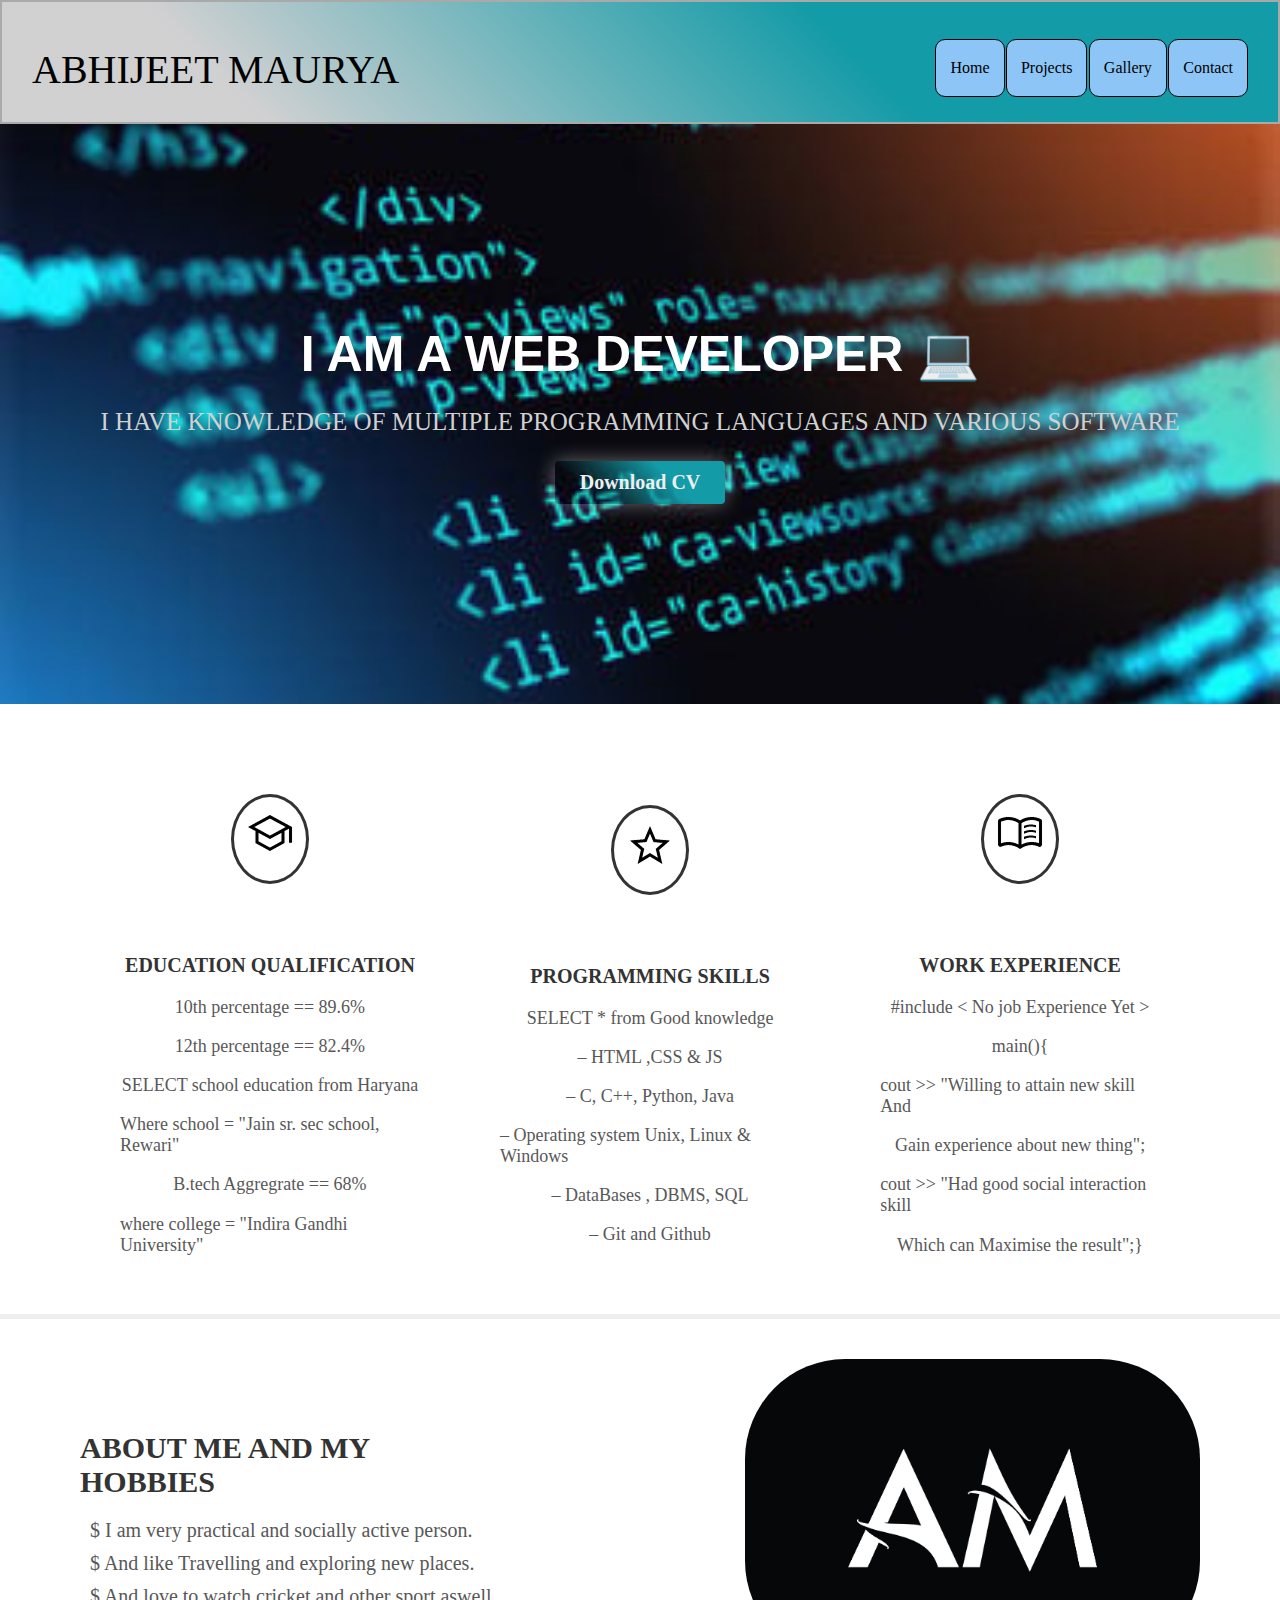
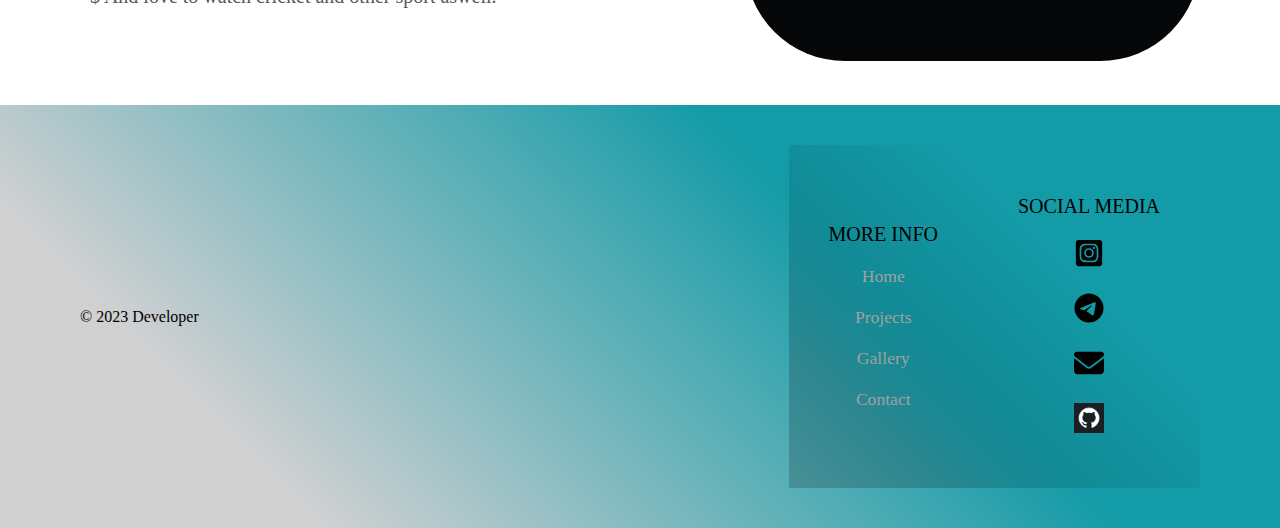
<file: index.html>
<!DOCTYPE html>
<html lang="en">
<head>
    <meta charset="UTF-8">
    <meta http-equiv="X-UA-Compatible" content="IE=edge">
    <meta name="viewport" content="width=device-width, initial-scale=1.0">
    <link rel="stylesheet" href="index.css">
    <title>Home</title>
</head>
<body>
    <header class = "header">

        <a href="#" class="logo">ABHIJEET MAURYA</a>
        <nav class="nav">
            <a href="#">Home</a>
            <a href="project.html">Projects</a>
            <a href="gallery.html">Gallery</a>
            <a href="contact.html">Contact</a>
        </nav>

    </header> 



    <main>
        <div class="intro">
            <h1>I am a Web Developer &#128187;</h1>
            <p>I Have knowledge of multiple programming languages and various software</p>
            <a href="myResume.pdf" download class="button">Download CV</a>
        </div>
        <div class="myachieve">
            <div class="qualy">
                <p class="book"><img src="degree.png"></p>
                <p class="qualhead">Education Qualification</p>
                <p class="qualtext">10th percentage == 89.6%</p>
                <p class="qualtext">12th percentage == 82.4%</p>
                <p class="qualtext">SELECT school education from Haryana</p>
                <p class="qualtext">Where school = "Jain sr. sec school, Rewari"</p>
                <p class="qualtext">B.tech Aggregrate == 68%</p>
                <p class="qualtext">where college = "Indira Gandhi University"</p>
            </div>
             
            <div class="qualy">
                <p class="book"><img src="skills.png"></p>
                <p class="qualhead">Programming Skills</p>
                <p class="qualtext">SELECT * from Good knowledge </p>
                <p class="qualtext">&#8211;  HTML ,CSS & JS</p>
                <p class="qualtext">&#8211;  C, C++, Python, Java</p>
                <p class="qualtext">&#8211;  Operating system Unix, Linux & Windows</p>
                <p class="qualtext">&#8211;  DataBases , DBMS, SQL</p>
                <p class="qualtext">&#8211;  Git and Github</p>
            

            </div>
            <div class="qualy">
                <p class="book"><img src="book.png"</p>
                <p class="qualhead">Work Experience</p>
                <p class="qualtext">#include &#60; No job Experience Yet &#62;</p>
                <p class="qualtext">main(){</p>
                <p class="qualtext">cout &#62;&#62; "Willing to attain new skill And</p>
                <p class="qualtext">Gain experience about new thing";</p>
                <p class="qualtext">cout &#62;&#62; "Had good social interaction skill</p>
                <p class="qualtext">Which can Maximise the result";}</p>
            </div>
        </div>

        <div class="aboutme">
                <div class="amtext">
                    <h2> About Me And My Hobbies</h2>
                    <p>&#36;   I am very practical and socially active person.</p>
                    <p>&#36;   And like Travelling and exploring new places.</p>
                    <p>&#36;   And love to watch cricket and other sport aswell.</p>
                    
                    
                </div>
                <div>
                    <img src="logo.jpg" alt="logoname">
                </div>

        </div>
    </main>

    <footer class="footer">
        <div class="copy">&copy; 2023 Developer</div>
        <div class="bottem">
        <div class="links">
            <span>More Info</span>
            <a class="this" href="index.html">Home</a>
            <a class="this" href="project.html">Projects</a>
            <a class="this" href="gallery.html">Gallery</a>
            <a class="this" href="contact.html">Contact </a>
            </div>

        <div class="links">
            <span>Social Media</span>
            <a href="https://instagram.com/i_m_abhijeet_maurya?igshid=MzNlNGNkZWQ4Mg=="><img src="square-instagram.svg"></a>
            <a href="https://t.me/Abhi_maury01"><img src="telegram.svg"></a>
            <a href="mailto:200011015019.cse@igu.ac.in"><img src="envelope-solid.svg"></a>
            <a href="https://github.com/Abhi4all"><img src="hehe.webp"></a>
            
        </div>

        </div>

    </footer>
    
</body>
</html>
</file>
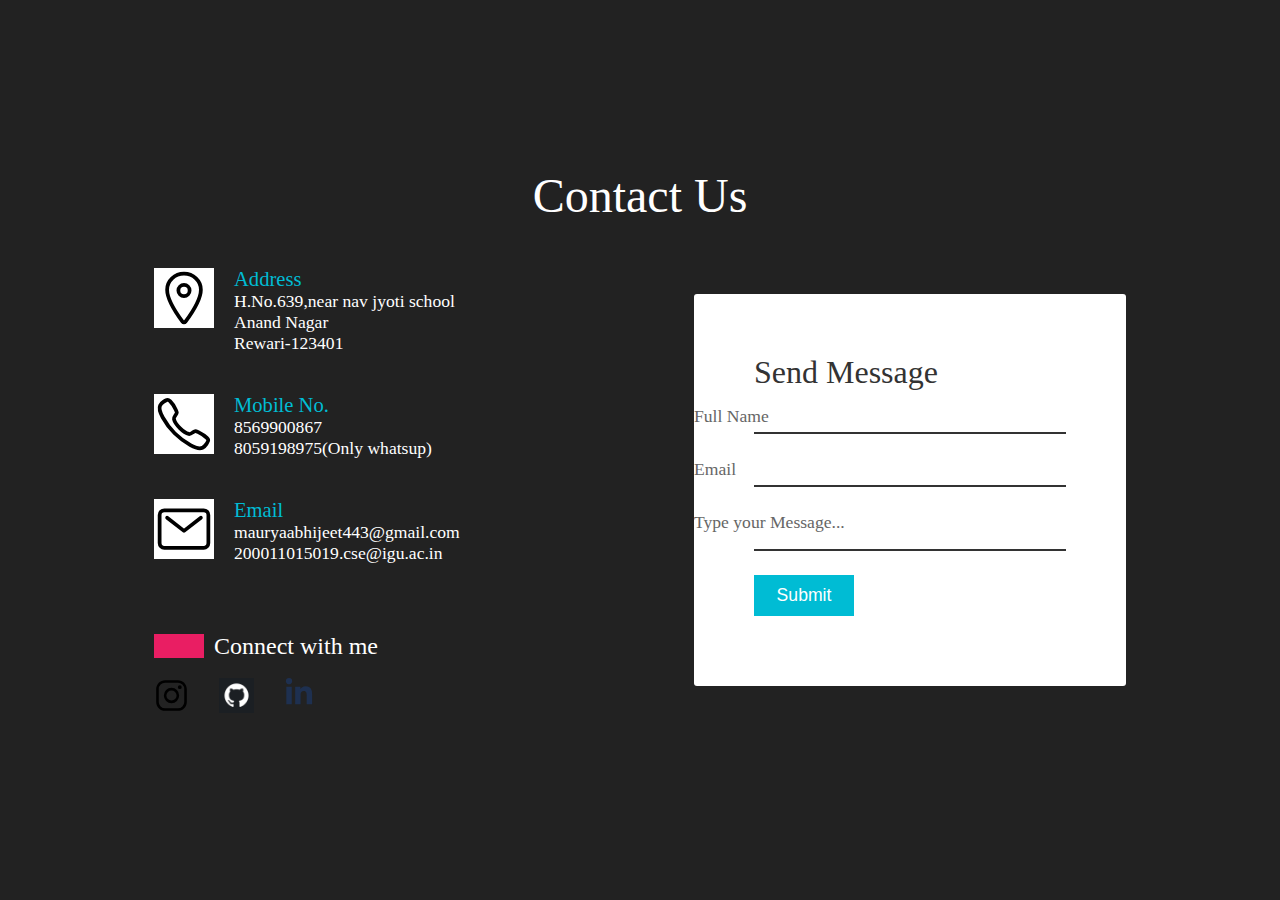
<file: contact.html>
<!DOCTYPE html>
<html lang="en">
<head>
    <meta charset="UTF-8">
    <meta http-equiv="X-UA-Compatible" content="IE=edge">
    <meta name="viewport" content="width=device-width, initial-scale=1.0">
    <link rel="stylesheet" href="contact.css">
    <title>Contact info</title>
     
</head>
<body>
    <section class="contact">
        <div class="content">
            <h2>Contact Us</h2>
        </div>

        <div class="container">
            <div class="contactinfo">
                <div class="box">
                    <div class="icon">
                        <img src="location-outline.svg">
                    </div>
                    <div class="text">
                        <h3>Address</h3>
                        <p>H.No.639,near nav jyoti school<br>Anand Nagar<br>Rewari-123401</p>
                    </div>
                </div>

                <div class="box">
                    <div class="icon"><img src="call-outline.svg"></div>
                    <div class="text">
                        <h3>Mobile No.</h3>
                        <p>8569900867<br>8059198975(Only whatsup)</p>
                    </div>
                </div>

                <div class="box">
                    <div class="icon"><img src="mail-outline.svg"></ion-icon></div>
                    <div class="text">
                        <h3>Email</h3>
                        <p>mauryaabhijeet443@gmail.com</p>
                        <p>200011015019.cse@igu.ac.in</p>
                    </div>
                </div>

                <h2 class="txt">Connect with me</h2>
                <div class="sci">
                    <p><a class="bg" href="https://instagram.com/i_m_abhijeet_maurya?igshid=MzNlNGNkZWQ4Mg=="><img src="logo-instagram.svg"></a></p>
                    <p><a class="bg" href="https://github.com/Abhi4all"><img src="hehe.webp" width="35px" height="35px"></a></p>
                    <P><a class="bg" href="https://www.linkedin.com/in/abhijeet-maurya-6a09b62a6?utm_source=share&utm_campaign=share_via&utm_content=profile&utm_medium=android_app"><img src="linkedin-in.svg"></a></P>
                </div>

            </div>

            <div class="contactform">
                <form action="process_form.php" method="post">
                    <h2>Send Message</h2>
                    <div class="ibox">
                        <input type="text" name="name" id="name" required="required">
                        <span>Full Name</span>
                    </div>
                    <div class="ibox">
                        <input type="text" id="email" required="required">
                        <span>Email</span>
                    </div>

                    <div class="ibox">
                        <textarea required="required" id="message" name="message"></textarea>
                        <span>Type your Message...</span>
                    </div>
                    <div class="ibox">
                    <input type="submit" value="Submit">
                    </div>
                </form>
            </div>
        </div>


    </section>
   
</body>
</html>
</file>
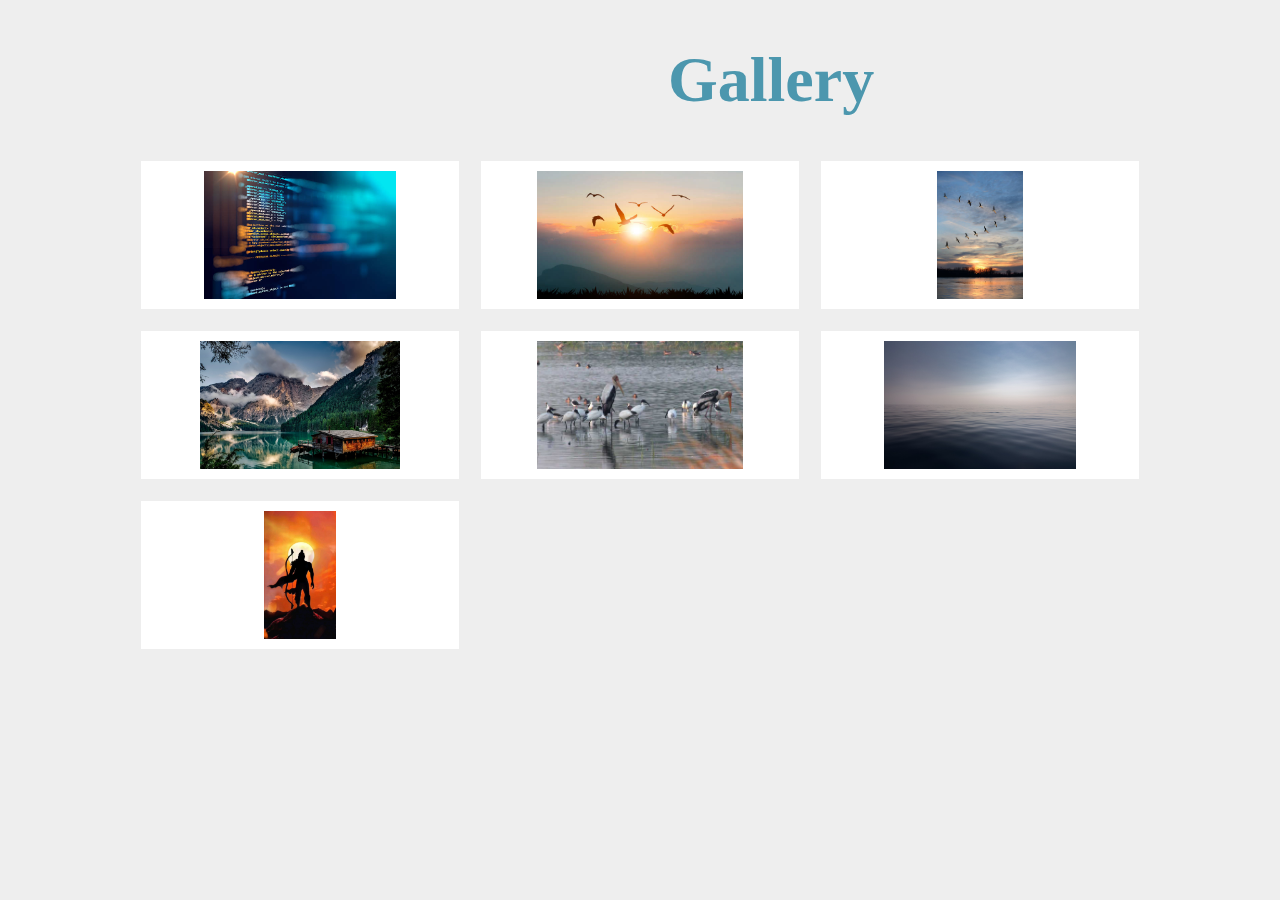
<file: gallery.html>
<!DOCTYPE html>
<html lang="en">
<head>
    <meta charset="UTF-8">
    <meta http-equiv="X-UA-Compatible" content="IE=edge">
    <meta name="viewport" content="width=device-width, initial-scale=1.0">
    <link rel="stylesheet" href="gallery.css">
    <script src="gallery.js"></script>
    <title>Gallery</title>
</head>
<body>
        <h1>Gallery</h1>
    </div>
    <div class="gallery">
        <img src="l3.jpg" title="Title1">
        <img src="G1.jpg" title="Title2">
        <img src="G2.jpg" title="Title3">
        <img src="a3.jpg" title="title4">
        <img src="sultanpur-birds-santuary-gurgaon_20171013182929.jpg" title="Title5">
        <img src="a5.jpg" title="Title6">
        <img src="41ded7ed44656963686e5873e65293a1.jpg" title="Title7">
    </div>
</body>
</html>
</file>
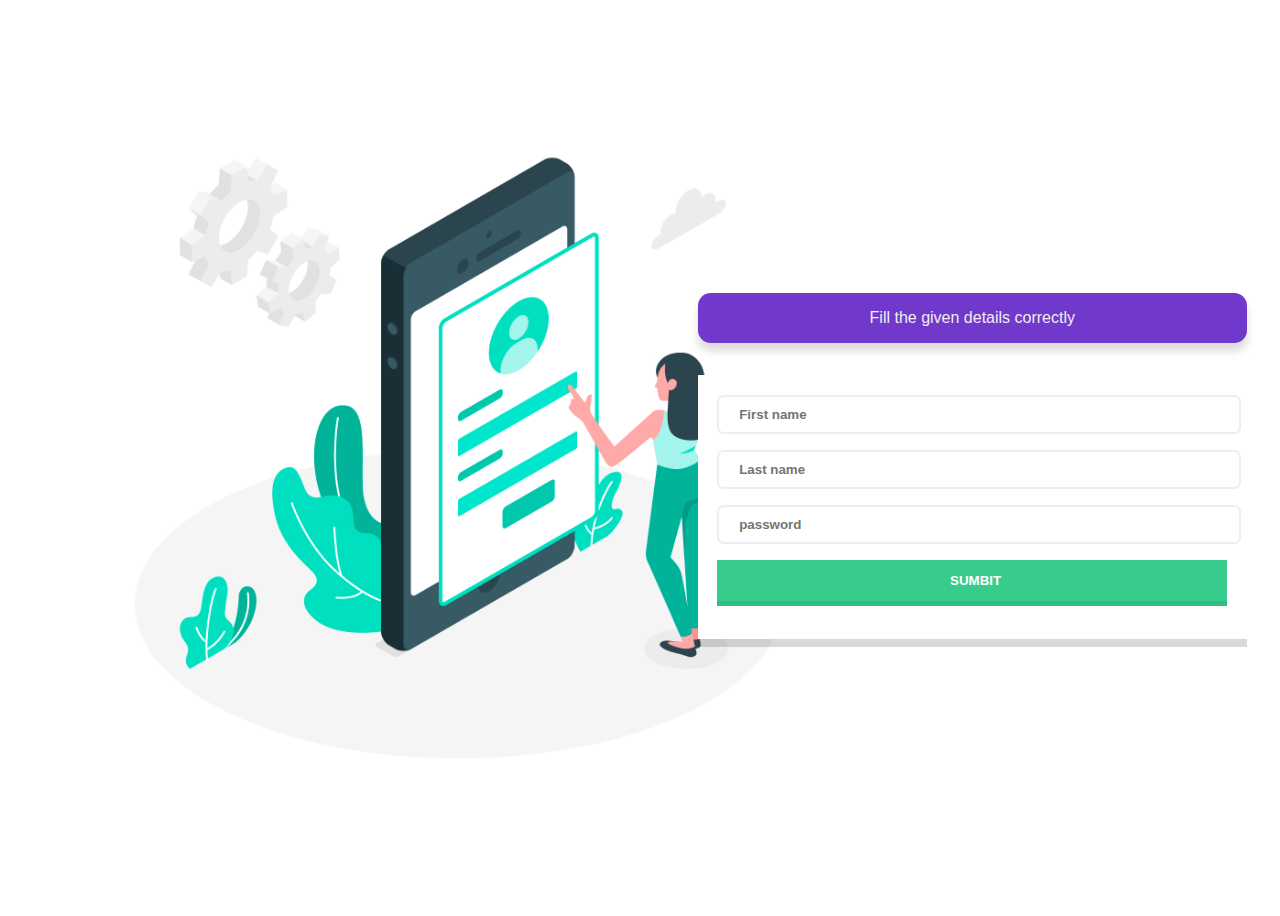
<file: login.html>
<!DOCTYPE html>
<html lang="en">
<head>
    <meta charset="UTF-8">
    <meta http-equiv="X-UA-Compatible" content="IE=edge">
    <meta name="viewport" content="width=device-width, initial-scale=1.0">
    <link rel="stylesheet" href="login.css">
    <script src="login.js"></script>
    <title>Login</title>
</head>
<body>
    <main>

        <section class="intro">
            <h1 class="title">To login the My site</h1>
            <p>You have to fillup the firstname,lastname and email address in the form which followed up you to the site</p>
        </section>

        <section class="login">
            <p class="para">Fill the given details correctly</p>
            <form class="form">
                <div class="inputf">
                    <input type="text" name="first-name" id="first-name" placeholder="First name" required>
                    <span>!</span>
                    <p class="warning">cannot empty</p>
                </div> 

                <div class="inputf">
                    <input type="last-name" name="last-name" id="last-name" placeholder="Last name" required>
                    <span>!</span>
                    <p class="warning">cannnot empty</p>

                </div>

                <div class="inputf">
                    <input type="password" name="password" id="password" placeholder="password" required>
                    <span>!</span>
                    <p class="warning">cannot empty</p>
                </div>

                <input class="submitbtn" type="submit" value="SUMBIT" onclick="valid()"/>
            </form>
        </section>
    </main>
</body>
</html>
</file>
<file: index.css>
body {
    margin:0%;
    box-sizing: border-box;
}

.header {
    display:flex;
    justify-content:space-between;
    align-items: center;
    background: linear-gradient(45deg,rgba(2,2,9,0.18313572095788044) 19%, rgba(19,155,167,1) 66%);
    height: 120px;
    border: 2px solid darkgrey;
}
    

.header .logo {
    font-size: 40px;
    font-weight: 1.1em;
    font-family: 'sriracha',cursive;
    color: #000;
    text-decoration: none;
    margin-left: 30px;
    margin-top: 15px;
}

.nav{
    display:flex;
    justify-content:space-around;
    align-items: center;
    margin-right: 30px;
    margin-top:15px ;
}

.nav a {
    text-decoration: none;
    color:#000;
    padding: 19px 14px;
    background: rgb(141, 197, 246);
    border: 1px solid #000;
    margin-left: 1.4px;
    margin-bottom: 3px;
    font-weight: 500;
    border-radius: 10px;
}

.nav a:hover{
    background: rgb(202, 221, 246);
    font-weight: 1000;
}

.intro {
    display: flex;
    flex-direction: column;
    justify-content: center;
    align-items: center;
    width: 100%;
    height: 580px;
    background-image: url("imgintro.jpeg");
    background-size: cover;
    background-position: center;
    background-repeat: no-repeat;
   
}

.intro h1{
    font-family: sans-serif;
    font-size: 50px;
    color: #fff;
    font-weight: bold;
    text-transform: uppercase;
    margin:0px;
}

.intro p{
    font-size: 25px;
    color :#d1d1d1;
    text-transform: uppercase;
    margin: 20px,0px;
}

.intro .button{
    background: linear-gradient(45deg,rgba(2,2,9,0.18313572095788044) 19%, rgba(19,155,167,1) 66%);
    color:#eeeeee;
    padding:10px 25px;
    border:none;
    border-radius: 4px;
    font-size: 20px;
    font-weight: bold;
    cursor: pointer;
    box-shadow: 0px 0px 20px rgba(255,255,255,0.4);
    text-decoration: none;
}

.intro .button:hover{
    background-color: rgb(62, 106, 219);
    font-size: 21px;
}

.myachieve{
    display:flex;
    justify-content: space-around;
    align-items: center;
    padding: 40px 80px;
    margin-top: 0px;
}

.myachieve .qualy{
    display : flex;
    flex-direction: column;
    justify-content: center;
    align-items: center;
    padding: 0px 40px;
}

.myachieve .qualy .book{
    width: fit-content;
    font-size: 50px;
    color:#333333;
    border-radius: 50%;
    border: 3px solid #333333;
    padding: 12px;
}

.myachieve .qualy .qualhead{
    font-size: 20px;
    color: #333333;
    text-transform: uppercase;
    margin-bottom: 20px;
    font-weight: 700;

}

.myachieve .qualy .qualtext{
    font-size: 18px;
    color: #585858;
    margin-top: 0.1px;
    font-weight: 500;
}

.aboutme{
    display:flex;
    justify-content: center;
    align-items: center;
    padding: 40px 80px;
    border-top:5px solid #eeeeee ;
}

.amtext h2{
    font-size: 30px;
    color: #333333;
    text-transform: uppercase;
    margin-bottom: 20px;
    font-weight: 800;
    padding-right: 300px;
}

.amtext p{
    font-size: 20px;
    color:#585858;
    margin: 10px 10px;
    font-weight: 500;
}

.aboutme img{
    width: 500px;
    max-width: 100%;
    height:auto;
    border-radius: 100px;
}

.footer{
    display:flex;
    justify-content: space-between;
    align-items: center;
    background:rgb(2,2,9);
    background: linear-gradient(45deg,rgba(2,2,9,0.18313572095788044) 19%, rgba(19,155,167,1) 66%);
    padding: 40px 80px;
}

.footer .copy {
    color: #000;
}

.bottem{
    display:flex;
    justify-content: space-around;
    align-items: center;
    padding: 40px 0;
    background: linear-gradient(45deg,rgba(2,2,9,0.18313572095788044) 19%, rgba(19,155,167,1) 66%);
    
}
.bottem .links{
    display: flex;
    flex-direction: column;
    justify-content: center;
    align-items: center;
    padding: 0 40px;
    
}

.bottem .links span{
    font-size: 20px;
    color: #000;
    text-transform: uppercase;
    margin: 10px 0;

}

.bottem .links a{
    text-decoration: none;
    color: #a1a1a1;
    padding: 10px 20px;
    border-radius: 5px;
    font-size: 1.1em;
}

.bottem .links .this:hover{
    background: #000;
    font-size: 1.2em;
    border: 0.2px solid #fff;
    color: rgba(19, 155, 167, 1);
}

.bottem .links img{
    width: 30px;
    height: 30px;
}

@media only screen and (max-width: 850px) {
    .header{
        height: 170px;
    }

    .header .logo {
        font-size: 32px;
        font-weight: 1.1em;
        font-family: 'sriracha',cursive;
        color: #000;
        text-decoration: none;
        margin-left: 15px;
        margin-top: 10px;
    }
    
    .nav {
      display:grid;
    }

    .nav a {
        text-decoration: none;
        color:#000;
        padding: 9px 7px;
        background: rgb(141, 197, 246);
        border: 1px solid #000;
        margin-bottom: 3px;
        font-weight: 300;
        border-radius: 10px;
    }

    .intro h1{
        font-family: sans-serif;
        font-size: 34px;
        color: #fff;
        font-weight: bold;
        text-transform: uppercase;
        margin-left: 2px;
        margin-right: 2px;
    }

    .intro p{
        font-size: 18px;
        color :#d1d1d1;
        text-transform: uppercase;
        margin-left: 40px;
    }

    .intro .button{
        background: linear-gradient(45deg,rgba(2,2,9,0.18313572095788044) 19%, rgba(19,155,167,1) 66%);
        color:#eeeeee;
        padding:8px 17px;
        border:none;
        border-radius: 4px;
        font-size: 18px;
        font-weight: bold;
        cursor: pointer;
        box-shadow: 0px 0px 20px rgba(255,255,255,0.4);
        text-decoration: none;
    }
    
    .intro .button:hover{
        background-color: rgb(62, 106, 219);
        font-size: 19px;
    }

    .myachieve{
        display:flex;
        flex-direction: column;
        justify-content: space-around;
        align-items: center;
        padding: 5px 20px;
        margin-top: 0px;
        margin-bottom: 0px;
    }

    .myachieve .qualy{
        display : flex;
        flex-direction: column;
        justify-content: center;
        align-items: center;
        padding: 0px 40px;
    }
    
    .aboutme{
        display:flex;
        flex-direction: column-reverse;
        justify-content: center;
        align-items: center;
        padding: 40px 80px;
        border-top:5px solid #eeeeee ;
    }

    .aboutme img{
        width: 500px;
        max-width: 100%;
        height:auto;
        border-radius: 70px;
    }
    
    .amtext h2{
        font-size: 25px;
        color: #333333;
        text-transform: uppercase;
        margin-bottom: 20px;
        font-weight: 800;
        padding-right: 5px;
    }
    
    .footer{
        display:flex;
        justify-content: space-between;
        align-items: center;
        background:rgb(2,2,9);
        background: linear-gradient(45deg,rgba(2,2,9,0.18313572095788044) 19%, rgba(19,155,167,1) 66%);
        padding: 10px 10px;
    }

    .bottem{
        display:flex;
        justify-content: space-around;
        align-items: center;
        padding: 40px 0;
        background: linear-gradient(45deg,rgba(2,2,9,0.18313572095788044) 19%, rgba(19,155,167,1) 66%);
        width: 270px;
    }


    .bottem .links span{
        font-size: 20px;
        color: #000;
        text-transform: uppercase;
        text-align: center;
    }

    .bottem .links a{
        text-decoration: none;
        color: #a1a1a1;
        padding: 9px 18px;
        border-radius: 5px;
        font-size: 1.1em;
    }
    
    .bottem .links .this:hover{
        background: #000;
        font-size: 1.2em;
        padding: 10px 20px;
        border: 0.2px solid #fff;
        color: rgba(19, 155, 167, 1);
    }
    
  }
</file>
<file: contact.css>
* {
    margin: 0;
    padding: 0;
    box-sizing: border-box;
    font-family: 'Poppins' sans-serif;

}

.contact{
    position: relative;
    min-height: 100vh;
    padding: 50px 100px;
    display: flex;
    flex-direction: column;
    justify-content: center;
    align-items: center;
    background-color: #222;
}

.contact .content{
    max-width: 800px;
    text-align: center;
}

.contact .content h2{
    font-size: 3rem;
    color: #fff;
    font-weight: 500;
}

.contact .content p{
    font-size: 1.1rem;
    color: #fff;
    font-weight: 300;
}

.container{
    width: 100%;
    display:flex;
    justify-content: center;
    align-items: center;
    margin-top: 25px;
}

.container .contactinfo{
    width: 50%;
    display: flex;
    flex-direction: column;
}

.container .contactinfo .box{
    position: relative;
    padding: 20px 0;
    display: flex;
    cursor: pointer;
}

.container .contactinfo .box .icon{
    min-width: 60px;
    height: 60px;
    background: #fff;
    display: flex;
    justify-content: center;
    align-items: center;
    font-size: 1.75em;
    transition: 0.5s;
}

.container .contactinfo .box:hover .icon{
    background: #00bcd4;
    color: #fff;
}

.container .contactinfo .box .text{
    display: flex;
    flex-direction: column;
    margin-left: 20px;
    font-size: 1.1em;
    color: #fff;
    font-weight: 300;
}
.container .contactinfo .box .text h3{
    font-weight: 500;
    color: #00bcd4;
}

.container .contactinfo .txt{
    color: #fff;
    margin-top: 50px;
    font-weight: 500;
    padding-left: 10px;
    border-left: 50px solid #e91e63;
    line-height: 1em;
}

.sci{
    position: relative;
    display: flex;
    gap: 30px;
    margin: 20px 0;
}

.sci p{
    width: 35px;
    height: 35px;
}

.sci p .bg{
    color:#fff;
    font: 2em;
    transition: 0.5s;
}

.bg{
    width: 30px;
    height: 30px;
}






.container .contactform{
    position: relative;
    width: 40%;
    background: #fff;
    min-height: 100px;
    padding: 60px;
    border-radius: 3px;
    border-width: 3px;
    border-color: #00bcd4;
}

.container .contactform h2{
    font-size: 2em;
    color: #333;
    font-weight: 500;
}

.container .contactform ibox{
    position: relative;
    width: 100%;
    margin-top: 20px;
}

.container .contactform .ibox input,
.container .contactform .ibox textarea{
    width: 100%;
    padding: 5px 0;
    font-size: 1.1em;
    margin: 10px 0;
    border: none;
    border-bottom: 2px solid #333;
    outline: none;
    resize: none;
}

.container .contactform .ibox span{
    position: absolute;
    left: 0;
    pointer-events: none;
    padding: 5px 0px;
    margin: 10px 0px;
    font-size: 1.1em;
    color: #666;
    transition: 0.5s;
}

.container .contactform .ibox input:focus ~ span,
.container .contactform .ibox textarea:focus ~ span,
.container .contactform .ibox input:valid ~ span,
.container .contactform .ibox textarea:valid ~ span
{
    color: #e91e63;
    font-size:0.9em;
    transform: translateY(-20px);
}

.container .contactform .ibox input[type="submit"]
{
    width:100px;
    background: #00bcd4;
    color: #fff;
    border: none;
    cursor: pointer;
    padding: 10px;
    font-size: 1.1em;
    font-weight:500;
}

@media(max-width:991px)
{
    .contact{
        padding:50px;
    }

    .container{
        flex-direction:column;
    }

    .container .contactinfo,
    .container .contactform{
        width: 100%;
    }

    .container .contactform{
        padding: 50px 30px;
    }
}
</file>
<file: gallery.css>
*{
    box-sizing: border-box;
}

body{
    background-color: #eee;
}

.gallery{
    display:grid;
    grid-template-columns: repeat(3, 1fr);
    grid-gap: 20px;
    max-width: 1000px;
    margin: 0 auto;
    overflow: hidden;
}

.gallery img{
    width: 100%;
    height: 150px;
    padding: 10px;
    border: 1px solid #eee;
    background: #fff;
    object-fit: contain;
    position:relative;

}

@media only screen and (max-width: 600px){
    .gallery{
        grid-template-columns: repeat(2, 1fr);
    }
}

.gallery img:hover{
    z-index: 9;
    transform: scale(1.3);
    transition: transform ease 0.5s;
}

.gallery img.full{
    position: fixed;
    top: 0; left:0; z-index: 999;
    width: 100vw; height: 100vh;
    object-fit: fit;
    background: rgba(0, 0, 0, 0.7);
}

.gallery img.full:hover{
    z-index: 999;
    transform:none
}



h1{
    padding-left: 660px;
    font-family:'Times New Roman', Times, serif;
    font-size: 4em;
    font-weight: 100px;
    color: rgb(76, 151, 174);
}
</file>
<file: login.css>
body{
    display: flex;
    flex-direction: row;
    justify-content: center;
    padding: 3rem orem;
    font-family: "Poppins", sans-serif;
    font-size: 1rem;
    color: transparent;
    background-image: url("secure.jpg");
    background-repeat: no-repeat;
    background-size: contain;
}

main{
    max-width: 350px;
    display: flex;
    flex-direction: row;
    align-items: center;
    gap: 50px;
}

.intro{
    display: flex;
    flex-direction: column;
    justify-content: center;
    align-items: center;
    text-align: center;
    width: 100%;
    margin-bottom: 3rem;
}

.intro .title{
    padding: 1rem;
    font-size: 2rem;
    margin: 0;
}

.login{
    width: 100%;
    margin-left: 50px;
    
}

.login .para{
    padding: 1rem 5rem;
    margin-bottom: 2rem;
    border-radius: 0.8rem;
    box-shadow: 0 8px 8px rgba(0 0 0/0.15);
    background-color: #7138cc;
    text-align: center;
    color: #eee
}

.login .form{
    display: flex;
    flex-direction: column;
    align-items: center;
    padding: 1.2rem;
    box-shadow: 0 8px 0px rgba(0 0 0/0.15);
    color: #b9b6d3;
    background-color: white;
}

.login .form .inputf{
    width: 100%;
    margin-bottom: 1em;
    position: relative;
}

.form span{
    position: absolute;
    top: 10%;
    right: 0;
    padding: 0 0.65em;
    border-radius: 50%;
    background-color: #ff7a7a;
    color: white;
    display: none;
}

.inputf .warning span{
    display: inline-block;
}

.inputf input{
    width: calc(100% - 20px);
    padding: 10px;
    border: 2px solid rgba(185, 182, 211, 0.25);
    border-radius: 0.5em;
    font-weight: 600;
    color: #3e3c49;
}

.inputf input:focus{
    outline: none;
    border: 2px solid #b9b6d3;
}

.inputf .warning input{
    border: 2px solid #ff7a7a;
}

.inputf p{
    margin: 0.2em 0.75em 0 0;
    display: none;
    font-size: 0.75rem;
    text-align: right;
    font-style: italic;
    color: #ff7a7a;
}

.inputf .warning p{
    display: block;
}

.submitbtn{
    cursor: pointer;
    width: 100%;
    padding: 1em;
    margin-bottom: 1em;
    border: none;
    border-bottom: 5px solid #31bf81;
    background-color: #38cc8c;
    color: white;
    font-weight: 600;
    text-transform: uppercase;
}

.submitbtn:hover{
    background-color: #5dd5a1;
}

@media (min-width: 768px) {
    body {
        align-items: center;
        min-height: 100vh;
    }

    main{
        max-width: 100vw;
        flex-direction: row;
        justify-content: center;
    }

    .intro{
        align-items: flex-start;
        text-align:left;
        width: 45%;
        margin-right: 1rem;
    }

    .title{
        padding: 0;
        margin-bottom: 2rem;
        font-size: 3rem;
        line-height: 1.25e;
    }

    .login{
        width: 45%;
    }

    .form{
        padding: 1.75rem;
    }

    .form input{
        padding-left: 1.5em;
    }
}
</file>
